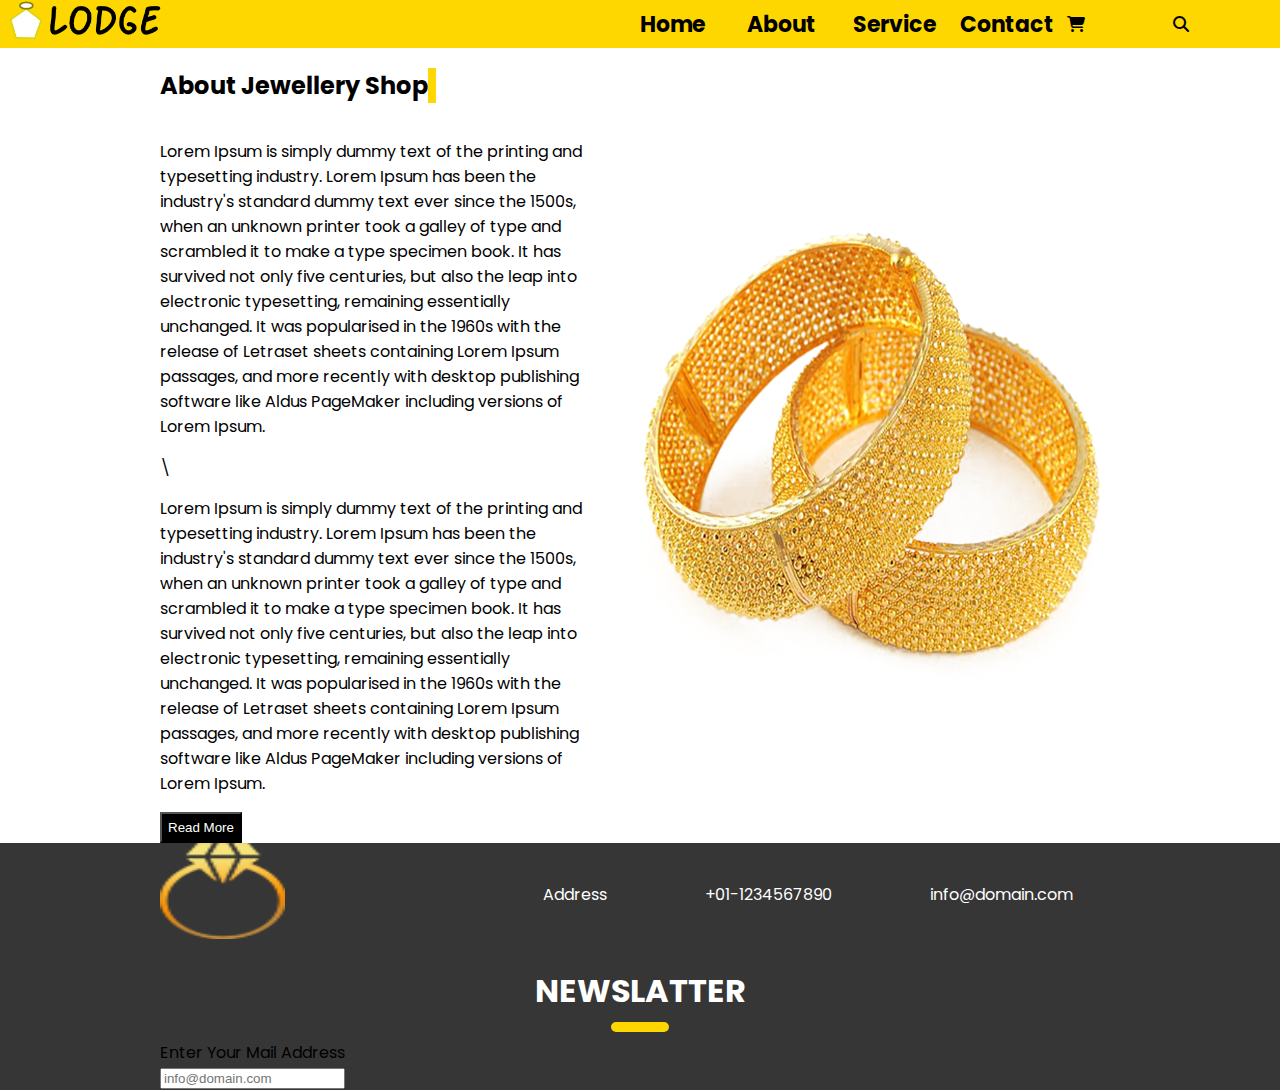
<file: jwellers/index.html>
<!DOCTYPE html>
<html>
<head>
	<meta charset="utf-8">
	<meta name="viewport" content="width=device-width, initial-scale=1">
	<link rel="stylesheet" type="text/css" href="style.css">
	<link rel="stylesheet" type="text/css" href="https://cdnjs.cloudflare.com/ajax/libs/font-awesome/6.1.1/css/all.min.css">
	<link href="https://fonts.googleapis.com/css2?family=Poppins:wght@100;300&display=swap" rel="stylesheet">
	<title>About jwellers</title>
</head>
<body>
	<header>
		<div class="nav">
			<div class="logo">
				<a href ="#"><img src="logo.png"></a>
			</div>
			<div class="navbar">
				<a href="#">Home</a>
				<a href="#">About</a></li>
				<a href="#">Service</a></li>
				<a href="#">Contact</a></li>
				<i class="fa-solid fa-cart-shopping"></i>
				<i class="fa-solid fa-magnifying-glass"></i>
			</div>
		</div>
	</header>
	<div class="maddle">
		<div class="abouttext">
			<div class="heading_container">
				<h2>About Jewellery Shop</h2>
			</div>

			<p>Lorem Ipsum is simply dummy text of the printing and typesetting industry. Lorem Ipsum has been the industry's standard dummy text ever since the 1500s, when an unknown printer took a galley of type and scrambled it to make a type specimen book. It has survived not only five centuries, but also the leap into electronic typesetting, remaining essentially unchanged. It was popularised in the 1960s with the release of Letraset sheets containing Lorem Ipsum passages, and more recently with desktop publishing software like Aldus PageMaker including versions of Lorem Ipsum.
			</p>
			\
			<p>Lorem Ipsum is simply dummy text of the printing and typesetting industry. Lorem Ipsum has been the industry's standard dummy text ever since the 1500s, when an unknown printer took a galley of type and scrambled it to make a type specimen book. It has survived not only five centuries, but also the leap into electronic typesetting, remaining essentially unchanged. It was popularised in the 1960s with the release of Letraset sheets containing Lorem Ipsum passages, and more recently with desktop publishing software like Aldus PageMaker including versions of Lorem Ipsum.
			</p>
			<button onclick="window.location.href='#';">
				Read More
			</button>
		</div>

		<div class="aboutimg">
			<img src="about-img.png">
		</div>
	</div>
	<footer> 
		<div class="footernav">
			<div class="footernavbar">
				<div class="footer-logo">
					<a href ="#"><img src="lodge.png"></a>
				</div>
				<div class="footer-nav">
					<a href="#">Address</a>
					<a href="tel:1234567890">+01-1234567890</a>
					<a href="mailto:info@domain.com">info@domain.com</a>
				</div>
			</div>
			<div class="subscrib">
				<h1>NEWSLATTER</h1>
				<hr class="new5">
			</div>
			<form>
				<label>Enter Your Mail Address</label><br>
				<input type="mail" name="mail" id="mail" placeholder="info@domain.com" required>
			</form>
		</div>
	</footer>
</body>
</html>
</file>
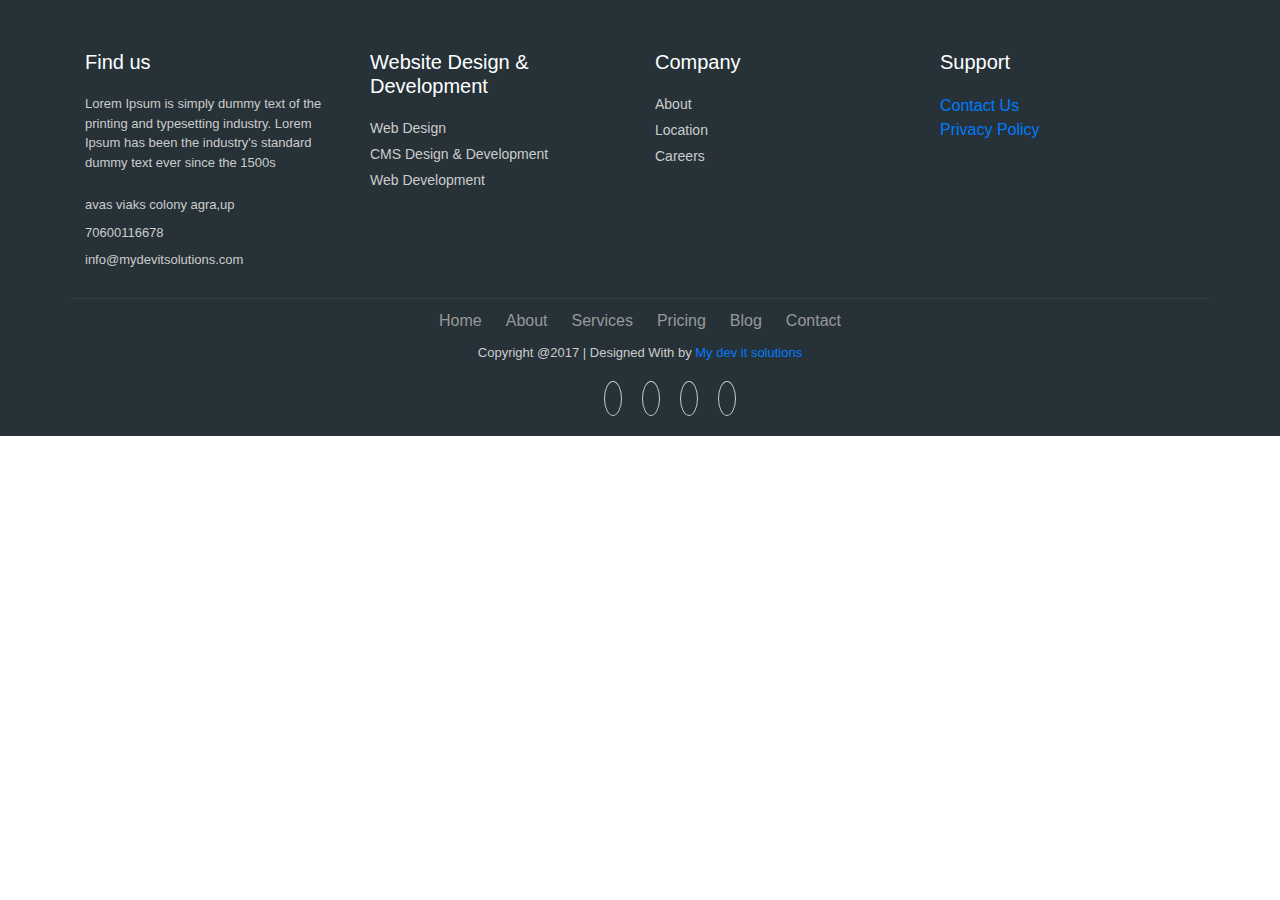
<file: footer/footer.html>
<!DOCTYPE html>
<html>
<head>
	<meta charset="utf-8">
	<meta name="viewport" content="width=device-width, initial-scale=1">
	<link href="//maxcdn.bootstrapcdn.com/bootstrap/4.1.1/css/bootstrap.min.css" rel="stylesheet" id="bootstrap-css">
	<script src="//maxcdn.bootstrapcdn.com/bootstrap/4.1.1/js/bootstrap.min.js"></script>
	<script src="//cdnjs.cloudflare.com/ajax/libs/jquery/3.2.1/jquery.min.js"></script>
	<link rel="stylesheet" href="https://stackpath.bootstrapcdn.com/bootstrap/4.1.3/css/bootstrap.min.css" integrity="sha384-MCw98/SFnGE8fJT3GXwEOngsV7Zt27NXFoaoApmYm81iuXoPkFOJwJ8ERdknLPMO" crossorigin="anonymous">
	<link rel="stylesheet" href="https://use.fontawesome.com/releases/v5.2.0/css/all.css" integrity="sha384-hWVjflwFxL6sNzntih27bfxkr27PmbbK/iSvJ+a4+0owXq79v+lsFkW54bOGbiDQ" crossorigin="anonymous">
	<style >

		/*footer*/
		.col_white_amrc { color:#FFF;}
		footer { width:100%; background-color:#263238; min-height:250px; padding:10px 0px 25px 0px ;}
		.pt2 { padding-top:40px ; margin-bottom:20px ;}
		footer p { font-size:13px; color:#CCC; padding-bottom:0px; margin-bottom:8px;}
		.mb10 { padding-bottom:15px ;}
		.footer_ul_amrc { margin:0px ; list-style-type:none ; font-size:14px; padding:0px 0px 10px 0px ; }
		.footer_ul_amrc li {padding:0px 0px 5px 0px;}
		.footer_ul_amrc li a{ color:#CCC;}
		.footer_ul_amrc li a:hover{ color:#fff; text-decoration:none;}
		.fleft { float:left;}
		.padding-right { padding-right:10px; }

		.footer_ul2_amrc {margin:0px; list-style-type:none; padding:0px;}
		.footer_ul2_amrc li p { display:table; }
		.footer_ul2_amrc li a:hover { text-decoration:none;}
		.footer_ul2_amrc li i { margin-top:5px;}

		.bottom_border {  border-bottom: 1px solid #323f45;
    padding-bottom: 20px;
    background-image: url(https://media.giphy.com/media/U3qYN8S0j3bpK/giphy.gif);
    background-repeat: no-repeat;
    background-size: cover;
}

		.foote_bottom_ul_amrc {
			list-style-type:none;
			padding:0px;
			display:table;
			margin-top: 10px;
			margin-right: auto;
			margin-bottom: 10px;
			margin-left: auto;
		}
		.foote_bottom_ul_amrc li { display:inline;}
		.foote_bottom_ul_amrc li a { color:#999; margin:0 12px;}

		.social_footer_ul { display:table; margin:15px auto 0 auto; list-style-type:none;  }
		.social_footer_ul li { padding-left:20px; padding-top:10px; float:left; }
		.social_footer_ul li a { color:#CCC; border:1px solid #CCC; padding:8px;border-radius:50%;}
		.social_footer_ul li i {  width:20px; height:20px; text-align:center;}
	</style>


	<title>my dev</title>
</head>
<body>
	<!--footer starts from here-->
	<footer class="footer">
		<div class="container bottom_border">
			<div class="row">
				<div class=" col-sm-4 col-md col-sm-4  col-12 col">
					<h5 class="headin5_amrc col_white_amrc pt2">Find us</h5>
					<!--headin5_amrc-->
					<p class="mb10">Lorem Ipsum is simply dummy text of the printing and typesetting industry. Lorem Ipsum has been the industry's standard dummy text ever since the 1500s</p>
					<p><i class="fa fa-location-arrow"></i> avas viaks colony agra,up</p>
					<p><i class="fa fa-phone"></i>  70600116678  </p>
					<p><i class="fa fa fa-envelope"></i> info@mydevitsolutions.com  </p>


				</div>


				<div class=" col-sm-4 col-md  col-6 col">
					<h5 class="headin5_amrc col_white_amrc pt2">Website Design & Development
					</h5>
					<!--headin5_amrc-->
					<ul class="footer_ul_amrc">
						<li><a href="https://www.mydevitsolutions.com/" target="blank">Web Design</a></li>
						<li><a href="https://www.mydevitsolutions.com/" target="blank">CMS Design & Development</a></li>
						<li><a href="https://www.mydevitsolutions.com/" target="blank">Web Development</a></li>
					</ul>
					<!--footer_ul_amrc ends here-->
				</div>


				<div class=" col-sm-4 col-md  col-6 col">
					<h5 class="headin5_amrc col_white_amrc pt2">Company</h5>
					<!--headin5_amrc-->
					<ul class="footer_ul_amrc">
						<li><a href="https://www.mydevitsolutions.com/" target="blank">About </a></li>
						<li><a href="https://www.mydevitsolutions.com/" target="blank">Location</a></li>
						<li><a href="https://www.mydevitsolutions.com/" target="blank">Careers</a></li>
					</ul>
					<!--footer_ul_amrc ends here-->
				</div>


				<div class=" col-sm-4 col-md  col-12 col">
					<h5 class="headin5_amrc col_white_amrc pt2">Support</h5>
					<!--headin5_amrc ends here-->

					<ul class="footer_ul2_amrc">
						<li><a href="https://www.mydevitsolutions.com/" target="blank">Contact Us </a></li>
						<li><a href="https://www.mydevitsolutions.com/" target="blank">Privacy Policy </a></li>

					</ul>
					<!--footer_ul2_amrc ends here-->
				</div>
			</div>
		</div>


		<div class="container">
			<ul class="foote_bottom_ul_amrc">
				<li><a href="https://www.mydevitsolutions.com/">Home</a></li>
				<li><a href="https://www.mydevitsolutions.com/">About</a></li>
				<li><a href="https://www.mydevitsolutions.com/">Services</a></li>
				<li><a href="https://www.mydevitsolutions.com/">Pricing</a></li>
				<li><a href="https://www.mydevitsolutions.com/">Blog</a></li>
				<li><a href="https://www.mydevitsolutions.com/">Contact</a></li>
			</ul>
			<!--foote_bottom_ul_amrc ends here-->
			<p class="text-center">Copyright @2017 | Designed With by <a href="#">My dev it solutions</a></p>

			<ul class="social_footer_ul">
				<li><a href="https://www.mydevitsolutions.com/"><i class="fab fa-facebook-f"></i></a></li>
				<li><a href="https://www.mydevitsolutions.com/"><i class="fab fa-twitter"></i></a></li>
				<li><a href="https://www.mydevitsolutions.com/"><i class="fab fa-linkedin"></i></a></li>
				<li><a href="https://www.mydevitsolutions.com/"><i class="fab fa-instagram"></i></a></li>
			</ul>
			<!--social_footer_ul ends here-->
		</div>

	</footer>
</body>
</html>
</file>
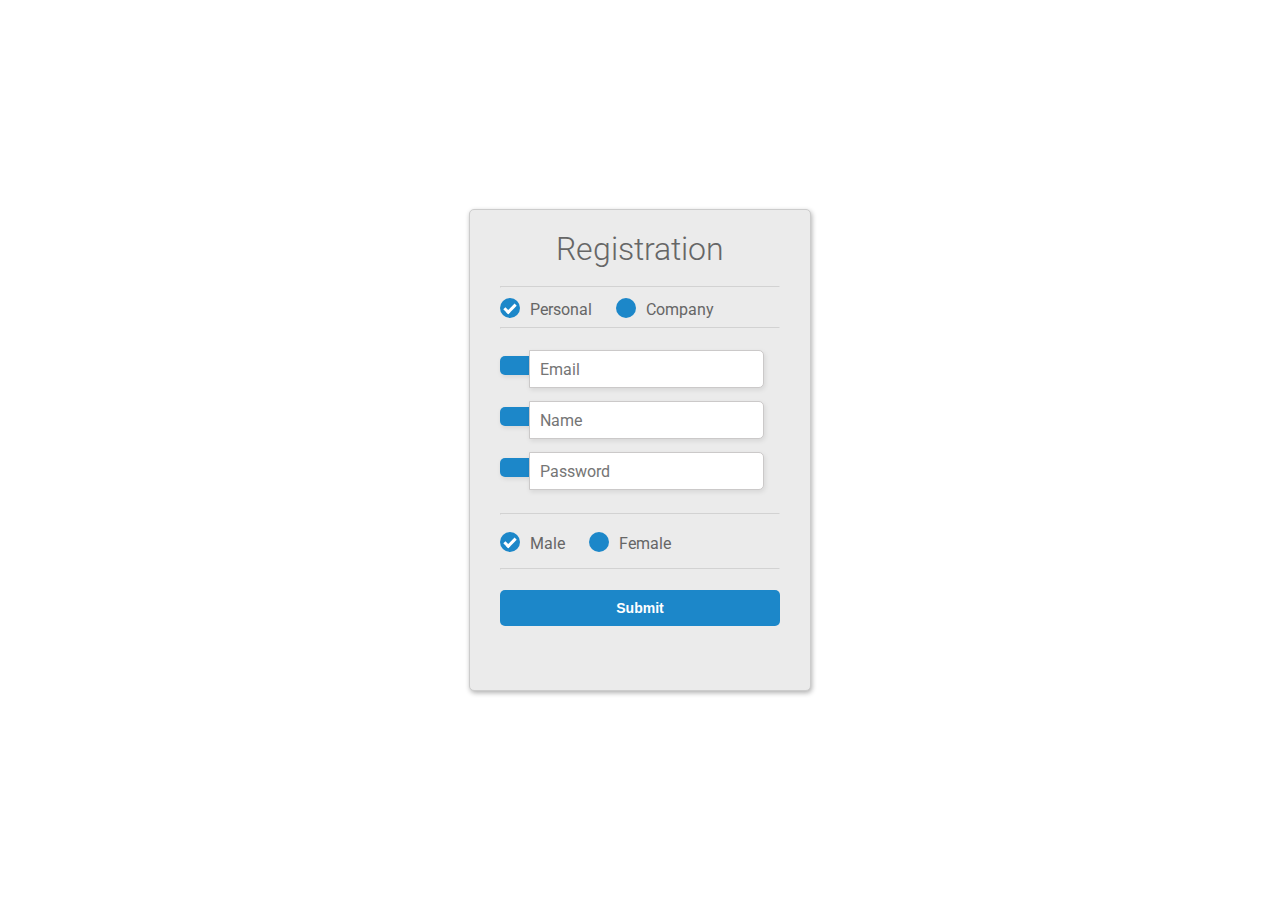
<file: sign-form/sign-in-form.html>
<!DOCTYPE html>
<html>
<head>
  <title>Simple registration form</title>
  <link href="https://fonts.googleapis.com/css?family=Roboto:300,400,500,700" rel="stylesheet">
  <link rel="stylesheet" href="https://use.fontawesome.com/releases/v5.4.1/css/all.css" integrity="sha384-5sAR7xN1Nv6T6+dT2mhtzEpVJvfS3NScPQTrOxhwjIuvcA67KV2R5Jz6kr4abQsz" crossorigin="anonymous">
  <link rel="stylesheet" type="text/css" href="style.css">
  
</head>
<body>
  <div class="main-block">
    <h1>Registration</h1>
    <form action="/">
      <hr>
      <div class="type">
        <input type="radio" value="none" id="radioOne" name="account" checked/>
        <label for="radioOne" class="radio">Personal</label>
        <input type="radio" value="none" id="radioTwo" name="account" />
        <label for="radioTwo" class="radio">Company</label>
      </div>
      <hr>
      <label id="icon" for="name"><i class="fas fa-envelope"></i></label>
      <input type="text" name="name" id="name" placeholder="Email" required/>
      <label id="icon" for="name"><i class="fas fa-user"></i></label>
      <input type="text" name="name" id="name" placeholder="Name" required/>
      <label id="icon" for="name"><i class="fas fa-unlock-alt"></i></label>
      <input type="password" name="name" id="name" placeholder="Password" required/>
      <hr>
      <div class="gender">
        <input type="radio" value="none" id="male" name="gender" checked/>
        <label for="male" class="radio">Male</label>
        <input type="radio" value="none" id="female" name="gender" />
        <label for="female" class="radio">Female</label>
      </div>
      <hr>
      <div class="btn-block">
       
        <button type="submit" href="/">Submit</button>
      </div>
    </form>
  </div>
</body>
</html>
</file>
<file: jwellers/style.css>
body{
	margin: 0;
	padding: 0;
	font-family: 'Poppins', sans-serif;;

}
.nav {
    display: grid;
    grid-template-columns: 1fr 1fr;
    align-items: center;
    background-clip: border-box;
    background-color: gold;
}
.navbar {
    display: grid;
    grid-template-columns: 1fr 1fr 1fr 1fr 1fr 1fr;
    align-items: center;
}
.logo img {
    height: 41px;
}
.navbar a {
    text-decoration: none;
    color: black;
    font-size: 22px;
    font-weight: 700;
}
.maddle {
    display: flex;
    align-items: center;
    width: 75%;
    margin: auto;
    justify-content: center;
}
.heading_container h2::before {
    content: "";
    position: absolute;
    width: 9px;
    height: 36px;
    top: 30%;
    right: 68%;
    background: -webkit-gradient(linear,left top,right top,from(#fb930a),to(#f5e47b));
    background: linear-gradient(to right,#fb930a,#f5e47b);
    display: none;
}
.heading_container {
    display: -webkit-box;
    display: -ms-flexbox;
    display: flex; 
}
.aboutimg {
    margin-left: 19px;
}
button {
    background-color: black;
    color: white;
    padding: 6px;
}
footer {
    background-color: #363636;
}
.footernav {
  /*  display: flex; */
    width: 75%;
    margin: auto;
    justify-content: space-between;
    align-items: center;
}
.footer-nav a {
    color: white;
    padding: 47px;
    text-decoration: none;
}
.footer-logo img {
    height: 96px;
    width: 125px;
}
.heading_container h2 {
    /* display: -webkit-box; */
    display: -ms-flexbox;
    /* display: flex; */
    text-align: center;
    border-right: 8px solid gold;
}
.hrline hr {
    width: 162px;
    color: #e9f00a;
    height: 6px;
}
hr.new5 {
  border: 10px solid green;
  border-radius: 5px;
}
  .subscrib h1 {
    text-align: center;
    color: white;
}
hr.new5 {
    border: 5px solid gold;
    border-radius: 5px;
    width: 5%;
    margin-top: -15px;
}
.footernavbar {
    display: flex;
    justify-content: space-between;
    align-items: center;
}
</file>
<file: sign-form/style.css>
html, body {
      display: flex;
      justify-content: center;
      height: 100%;
      }
      body, div, h1, form, input, p { 
      padding: 0;
      margin: 0;
      outline: none;
      font-family: Roboto, Arial, sans-serif;
      font-size: 16px;
      color: #666;
      }
      h1 {
      padding: 10px 0;
      font-size: 32px;
      font-weight: 300;
      text-align: center;
      }
      p {
      font-size: 12px;
      }
      hr {
      color: #a9a9a9;
      opacity: 0.3;
      }
      .main-block {
      max-width: 340px; 
      min-height: 460px; 
      padding: 10px 0;
      margin: auto;
      border-radius: 5px; 
      border: solid 1px #ccc;
      box-shadow: 1px 2px 5px rgba(0,0,0,.31); 
      background: #ebebeb; 
      }
      form {
      margin: 0 30px;
      }
      .account-type, .gender {
      margin: 15px 0;
      }
      input[type=radio] {
      display: none;
      }
      label#icon {
      margin: 0;
      border-radius: 5px 0 0 5px;
      }
      label.radio {
      position: relative;
      display: inline-block;
      padding-top: 4px;
      margin-right: 20px;
      text-indent: 30px;
      overflow: visible;
      cursor: pointer;
      }
      label.radio:before {
      content: "";
      position: absolute;
      top: 2px;
      left: 0;
      width: 20px;
      height: 20px;
      border-radius: 50%;
      background: #1c87c9;
      }
      label.radio:after {
      content: "";
      position: absolute;
      width: 9px;
      height: 4px;
      top: 8px;
      left: 4px;
      border: 3px solid #fff;
      border-top: none;
      border-right: none;
      transform: rotate(-45deg);
      opacity: 0;
      }
      input[type=radio]:checked + label:after {
      opacity: 1;
      }
      input[type=text], input[type=password] {
      width: calc(100% - 57px);
      height: 36px;
      margin: 13px 0 0 -5px;
      padding-left: 10px; 
      border-radius: 0 5px 5px 0;
      border: solid 1px #cbc9c9; 
      box-shadow: 1px 2px 5px rgba(0,0,0,.09); 
      background: #fff; 
      }
      input[type=password] {
      margin-bottom: 15px;
      }
      #icon {
      display: inline-block;
      padding: 9.3px 15px;
      box-shadow: 1px 2px 5px rgba(0,0,0,.09); 
      background: #1c87c9;
      color: #fff;
      text-align: center;
      }
      .btn-block {
      margin-top: 10px;
      text-align: center;
      }
      button {
      width: 100%;
      padding: 10px 0;
      margin: 10px auto;
      border-radius: 5px; 
      border: none;
      background: #1c87c9; 
      font-size: 14px;
      font-weight: 600;
      color: #fff;
      }
      button:hover {
      background: #26a9e0;
      }
</file>
